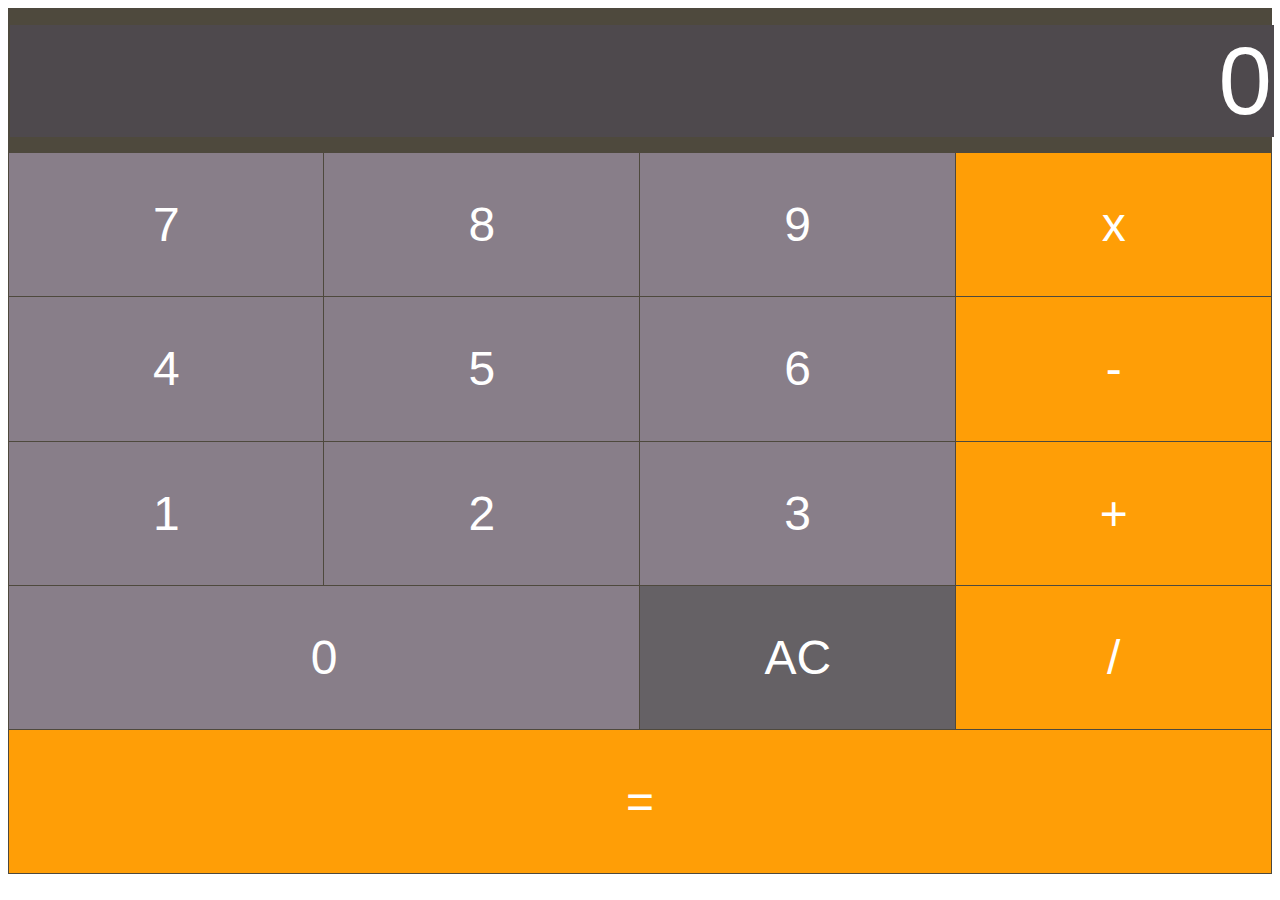
<file: index.html>
<!DOCTYPE html>
<html>
    <head>
        <link rel="stylesheet" href="style.css">
    </head>
<body>
<table border="1";>
<tr>
<td colspan="4">
<input type="Text" id="input" value="0">
</tr>
<tr>
<td class="digitbutton" onclick="digitPressbutton(7)">7</td>
<td class="digitbutton" onclick="digitPressbutton(8)">8</td>
<td class="digitbutton" onclick="digitPressbutton(9)">9</td>
<td class="operatorbutton" onclick="btnOperatorPressed('x')">x</td>
</tr>
<tr>
 <td class="digitbutton" onclick="digitPressbutton(4)">4</td>
<td class="digitbutton" onclick="digitPressbutton(5)">5</td>
<td class="digitbutton" onclick="digitPressbutton(6)">6</td>
<td class="operatorbutton" onclick="btnOperatorPressed('-')">-</td>   
</tr>
<tr>
 <td class="digitbutton" onclick="digitPressbutton(1)">1</td>
<td class="digitbutton" onclick="digitPressbutton(2)">2</td>
<td class="digitbutton" onclick="digitPressbutton(3)">3</td>
<td class="operatorbutton" onclick="btnOperatorPressed('+')">+</td>   
</tr>
<tr>
<td class="digitbutton" colspan="2" onclick="digitPressbutton(0)">0</td>
<td class="ACbutton" onclick="btnACPressed()">AC</td>
<td class="operatorbutton" onclick="btnOperatorPressed('/')">/</td>
</tr>
<tr>
    <td class="operatorbutton" colspan="4" onclick="equalButtonPressed('=')">=</td>
</tr>


</table>
<script>
var value;
var newLine = true;
var value1;
var currentOperator;
function digitPressbutton(button)
{
    if(newLine)
    {
        document.getElementById("input").value = button;
        newLine = false;
    }
    else
    {
        /*Anything you press will be on newline reseting 0 to button */

/*Value is 0 here */
var currentValue=document.getElementById("input").value;
/*0=0+button*/
document.getElementById("input").value = currentValue + button;
    }
}
function btnACPressed()
{
    document.getElementById("input").value = 0;
    newLine = true;
}
function btnOperatorPressed(operator)
{
    currentOperator = operator;
    value1 = parseInt(document.getElementById("input").value);
    newLine = true;
}
//Event for =
function equalButtonPressed()
{
    var value2;
    value2 = parseInt(document.getElementById("input").value);
    var finalTotal;
    switch(currentOperator)
    {
        case "+":
        finalTotal = value1 + value2;
        break;
        case "-":
        finalTotal = value1 - value2;
        break;
        case "x":
        finalTotal = value1 * value2;
        break;
        case "/":
        finalTotal = value1 / value2;
        break;
    
    }
    document.getElementById("input").value = finalTotal;

    value1 = 0;
    newLine = true;
}


</script>
</body>
</html>
</file>
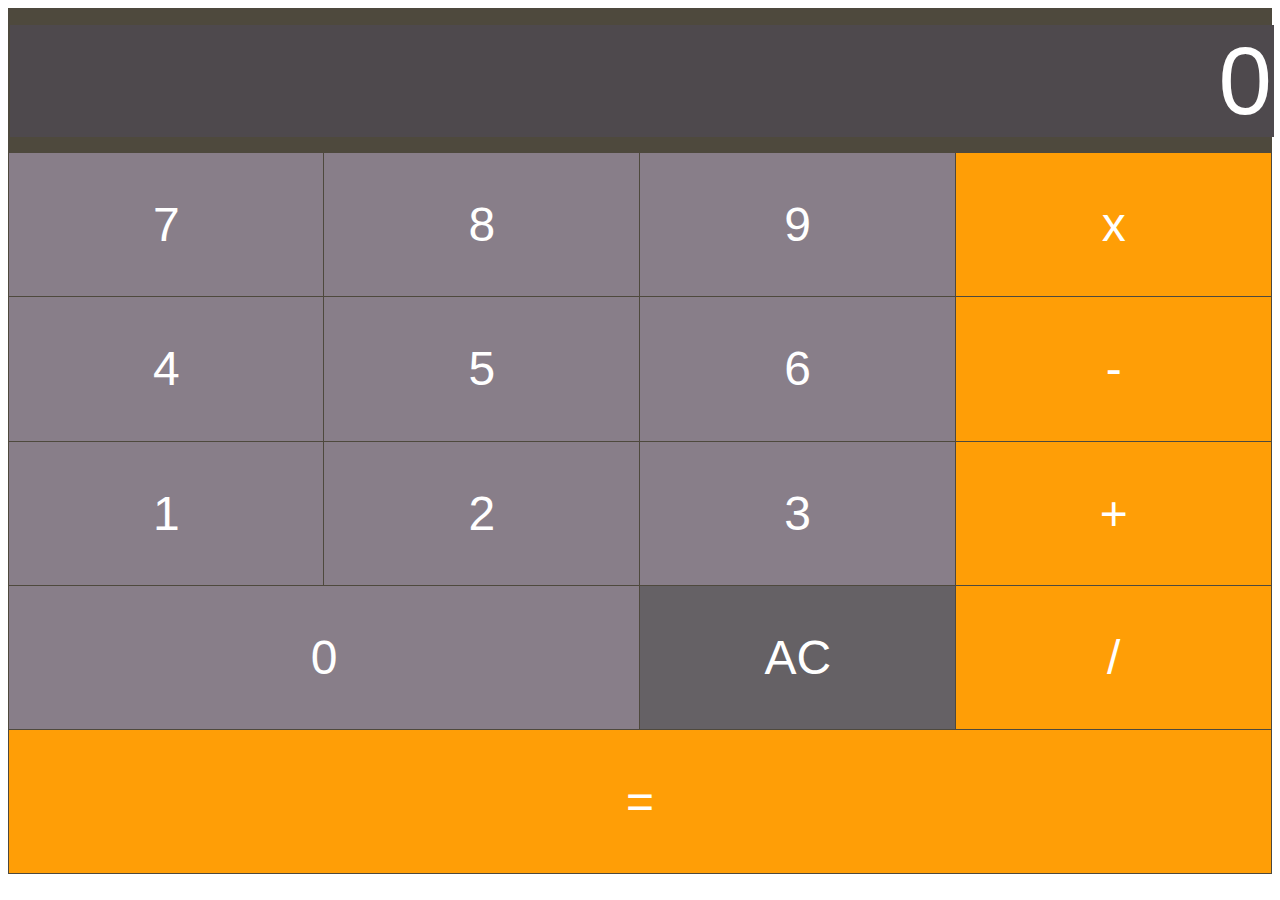
<file: cal.html>
<!DOCTYPE html>
<html>
    <head>
        <link rel="stylesheet" href="style.css">
    </head>
<body>
<table border="1";>
<tr>
<td colspan="4">
<input type="Text" id="input" value="0">
</tr>
<tr>
<td class="digitbutton" onclick="digitPressbutton(7)">7</td>
<td class="digitbutton" onclick="digitPressbutton(8)">8</td>
<td class="digitbutton" onclick="digitPressbutton(9)">9</td>
<td class="operatorbutton" onclick="btnOperatorPressed('x')">x</td>
</tr>
<tr>
 <td class="digitbutton" onclick="digitPressbutton(4)">4</td>
<td class="digitbutton" onclick="digitPressbutton(5)">5</td>
<td class="digitbutton" onclick="digitPressbutton(6)">6</td>
<td class="operatorbutton" onclick="btnOperatorPressed('-')">-</td>   
</tr>
<tr>
 <td class="digitbutton" onclick="digitPressbutton(1)">1</td>
<td class="digitbutton" onclick="digitPressbutton(2)">2</td>
<td class="digitbutton" onclick="digitPressbutton(3)">3</td>
<td class="operatorbutton" onclick="btnOperatorPressed('+')">+</td>   
</tr>
<tr>
<td class="digitbutton" colspan="2" onclick="digitPressbutton(0)">0</td>
<td class="ACbutton" onclick="btnACPressed()">AC</td>
<td class="operatorbutton" onclick="btnOperatorPressed('/')">/</td>
</tr>
<tr>
    <td class="operatorbutton" colspan="4" onclick="equalButtonPressed('=')">=</td>
</tr>


</table>
<script>
var value;
var newLine = true;
var value1;
var currentOperator;
function digitPressbutton(button)
{
    if(newLine)
    {
        document.getElementById("input").value = button;
        newLine = false;
    }
    else
    {
        /*Anything you press will be on newline reseting 0 to button */

/*Value is 0 here */
var currentValue=document.getElementById("input").value;
/*0=0+button*/
document.getElementById("input").value = currentValue + button;
    }
}
function btnACPressed()
{
    document.getElementById("input").value = 0;
    newLine = true;
}
function btnOperatorPressed(operator)
{
    currentOperator = operator;
    value1 = parseInt(document.getElementById("input").value);
    newLine = true;
}
//Event for =
function equalButtonPressed()
{
    var value2;
    value2 = parseInt(document.getElementById("input").value);
    var finalTotal;
    switch(currentOperator)
    {
        case "+":
        finalTotal = value1 + value2;
        break;
        case "-":
        finalTotal = value1 - value2;
        break;
        case "x":
        finalTotal = value1 * value2;
        break;
        case "/":
        finalTotal = value1 / value2;
        break;
    
    }
    document.getElementById("input").value = finalTotal;

    value1 = 0;
    newLine = true;
}


</script>
</body>
</html>
</file>
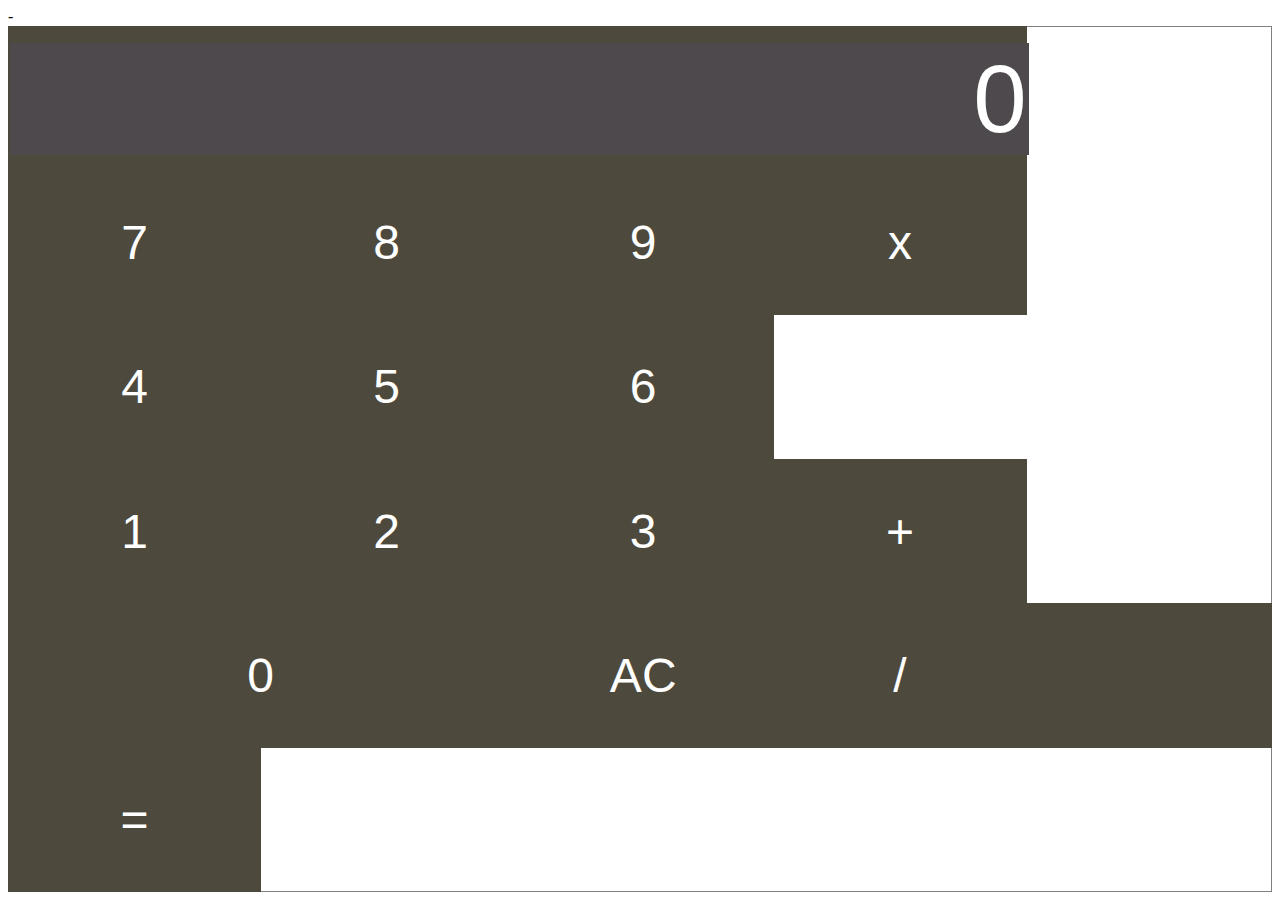
<file: calculator.html>
<!DOCTYPE html>
<html>
<head>
<link rel="stylesheet" href="style.css">
</head>
<body>
<table border="1";>
<tr>
<td colspan="4">
<input type="Text" id="input" value="0">
</tr>
<td onclick="digitPressButton(7)">7</td>
<td onclick="digitPressButton(8)">8</td>
<td onclick="digitPressButton(9)">9</td>
<td onclick="digitPressButton('*')">x</td>
</tr>
<td onclick="digitPressButton(4)">4</td>
<td onclick="digitPressButton(5)">5</td>
<td onclick="digitPressButton(6)">6</td>
<tdonclick="digitPressButton('-')">-</td>
</tr>
<tr>
<td onclick="digitPressButton(1)">1</td>
<td onclick="digitPressButton(2)">2</td>
<td onclick="digitPressButton(3)">3</td>
<td onclick="optButPres('+')">+</td>
</tr>
<tr>
<td colspan="2"onclick="digitPressButton(0)">0</td>
<td onclick="btnACpressed()">AC</td>
<td onclick="digitPressButton('/')">/<td>
</tr>
<tr>
<td cospan="2" onclick="digitPressButton(=)">=</td>
</tr>

<script>
var newLine = true;
var currentValue;
var value1;
function digitPressButton(button)
{
if(newLine)
{
document.getElementById("input").value = button;
newLine = false;
}
else

{

var currentValue = document.getElementById("input").value;
document.getElementById("input").value = currentValue + button;
}

}

function btnACpressed()
{
document.getElementById("input").value = 0;
newLine = true;
}

function optButPres(operator)
{
currentValue = operator;
value1 = parseInt(document.getElementById("input").value);
newLine = true;
} 



</script>





</body>
</html>
</file>
<file: style.css>
table{
    color:#fff;
    text-align: center;
    border-collapse:collapse;
    font:normal 3em Arial,Helvetica,sans,serif;
}
tr{
height:16.02vh;
background-color:#4e493d;

}
td{
width:25vw;
border:1px solid #4e493d;

}
#input{
background-color:#4e494d;
text-align:right;
width:100%;
font-size:2em;
color:#fff;
border: 0px;
}
.digitbutton{
background-color:#887e89;
}
.operatorbutton{
background-color:#ff9e06;
}
.ACbutton{
background-color:#656165;
}
</file>
